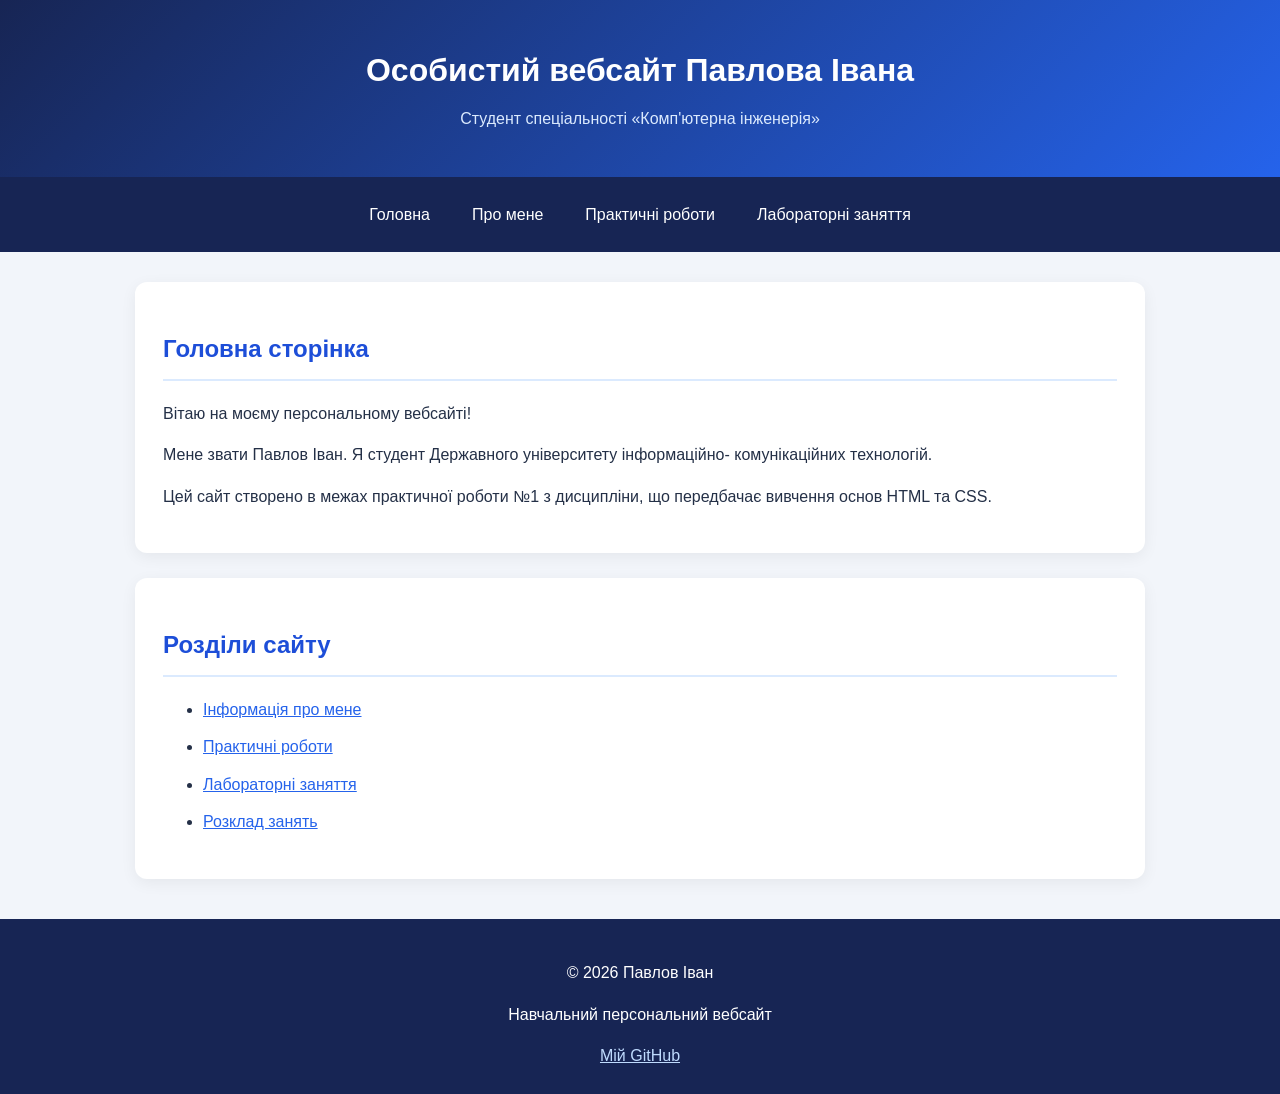
<file: index.html>
<!DOCTYPE html>
<html lang="uk">
<head>
    <meta charset="UTF-8">
    <meta name="viewport" content="width=device-width, initial-scale=1.0">
    <title>Особистий сайт Павлова Івана</title>
    <link rel="stylesheet" href="style.css">
</head>
<body>
    <header>
        <h1>Особистий вебсайт Павлова Івана</h1>
        <p>Студент спеціальності «Комп'ютерна інженерія»</p>
    </header>

    <nav>
        <a href="index.html">Головна</a>
        <a href="about.html">Про мене</a>
        <a href="practices.html">Практичні роботи</a>
        <a href="practices.html#labs">Лабораторні заняття</a>
    </nav>

    <main>
        <section>
            <h2>Головна сторінка</h2>
            <p>Вітаю на моєму персональному вебсайті!</p>
            <p>Мене звати Павлов Іван. Я студент
            Державного університету інформаційно-
            комунікаційних технологій.</p>
            <p>Цей сайт створено в межах практичної
            роботи №1 з дисципліни, що передбачає
            вивчення основ HTML та CSS.</p>    
        </section>

        <section>
            <h2>Розділи сайту</h2>
            <ul>
                <li><a href="about.html">Інформація про мене</a></li>
                <li><a href="practices.html">Практичні роботи</a></li>
                <li><a href="practices.html#labs">Лабораторні заняття</a></li>
                <li><a href="practice1.html">Розклад занять</a></li>
            </ul>
        </section>
    </main>

    <footer>
        <p>© 2026 Павлов Іван</p>
        <p>Навчальний персональний вебсайт</p>
        <a href="https://github.com/deathmorphine">
            Мій GitHub
        </a>
    </footer>
</body>
</html>
</file>
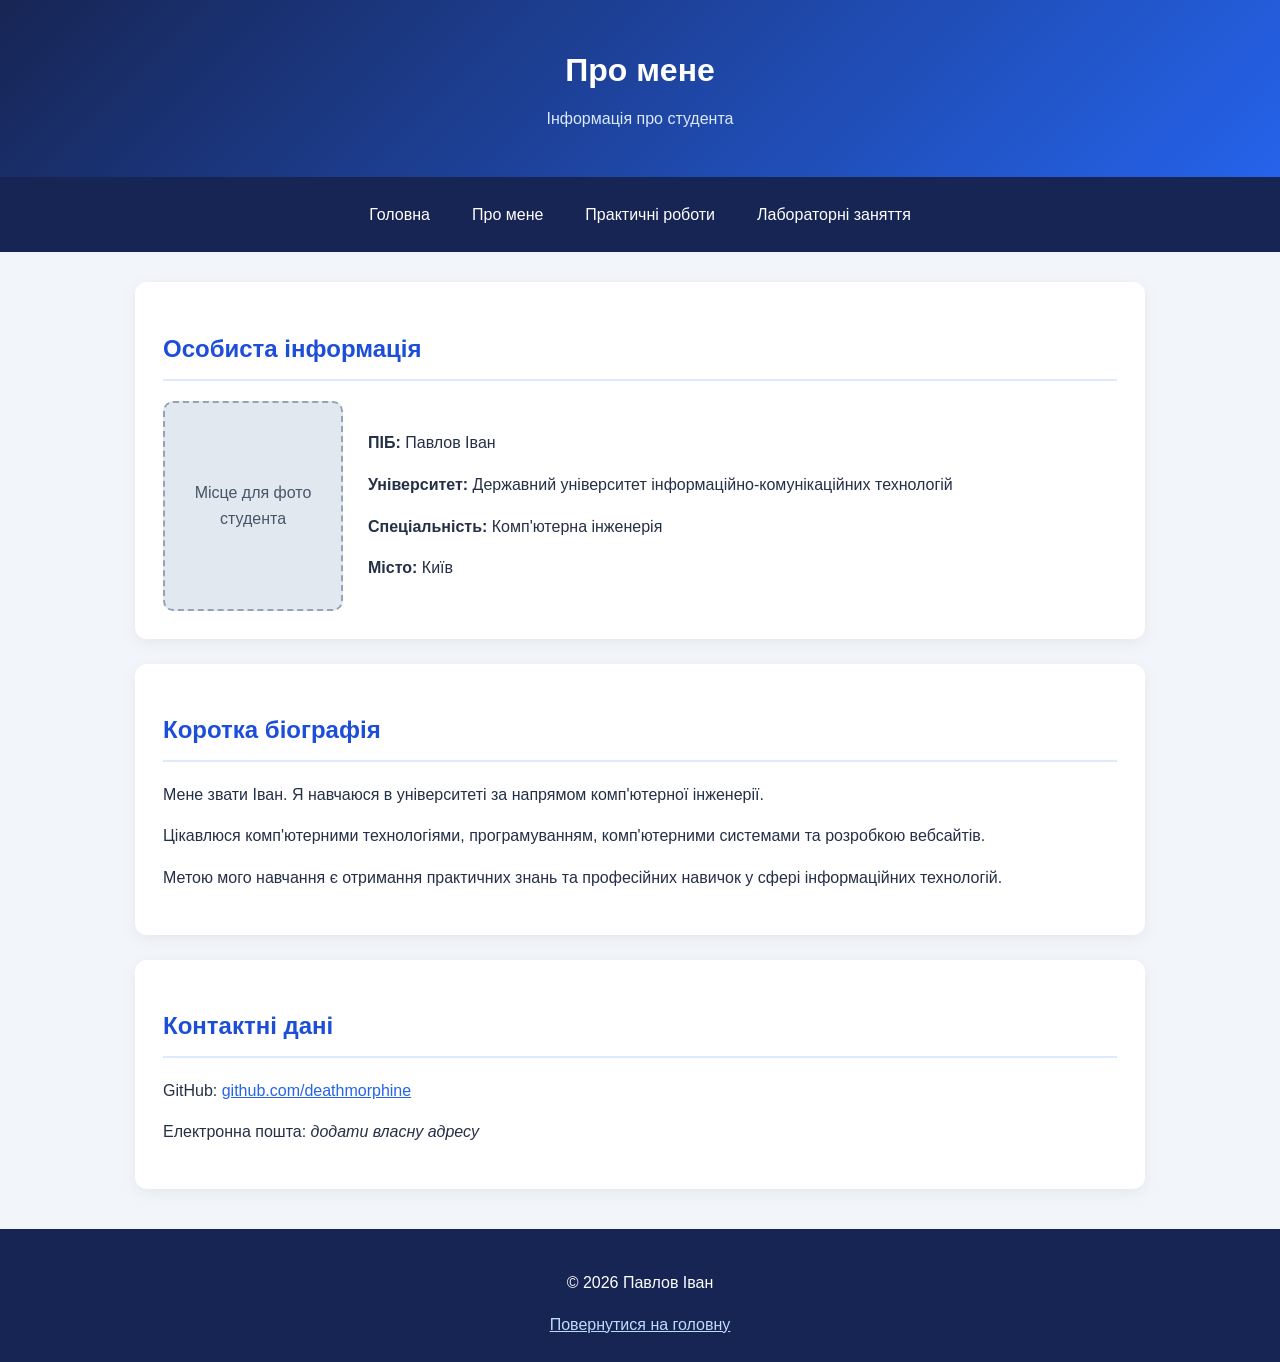
<file: about.html>
<!DOCTYPE html>
<html lang="uk">
<head>
    <meta charset="UTF-8">
    <meta name="viewport" content="width=device-width, initial-scale=1.0">
    <title>Про мене — Павлов Іван</title>
    <link rel="stylesheet" href="style.css">
</head>
<body>
    <header>
        <h1>Про мене</h1>
        <p>Інформація про студента</p>
    </header>

    <nav>
        <a href="index.html">Головна</a>
        <a href="about.html">Про мене</a>
        <a href="practices.html">Практичні роботи</a>
        <a href="practices.html#labs">Лабораторні заняття</a>
    </nav>

    <main>
        <section>
            <h2>Особиста інформація</h2>
            <div class="profile">
                <div class="photo-placeholder">
                    Місце для фото студента
                </div>
                <div>
                    <p><strong>ПІБ:</strong> Павлов Іван</p>
                    <p><strong>Університет:</strong>
                    Державний університет
                    інформаційно-комунікаційних технологій</p>
                    <p><strong>Спеціальність:</strong>
                    Комп'ютерна інженерія</p>
                    <p><strong>Місто:</strong> Київ</p>
                </div>
            </div>
        </section>

        <section>
            <h2>Коротка біографія</h2>
            <p>Мене звати Іван. Я навчаюся в університеті
            за напрямом комп'ютерної інженерії.</p>
            <p>Цікавлюся комп'ютерними технологіями,
            програмуванням, комп'ютерними системами
            та розробкою вебсайтів.</p>
            <p>Метою мого навчання є отримання
            практичних знань та професійних навичок
            у сфері інформаційних технологій.</p>
        </section>

        <section>
            <h2>Контактні дані</h2>
            <p>GitHub:
                <a href="https://github.com/deathmorphine">
                    github.com/deathmorphine
                </a>
            </p>
            <p>Електронна пошта:
                <em>додати власну адресу</em>
            </p>
        </section>
    </main>

    <footer>
        <p>© 2026 Павлов Іван</p>
        <a href="index.html">Повернутися на головну</a>
    </footer>
</body>
</html>
</file>
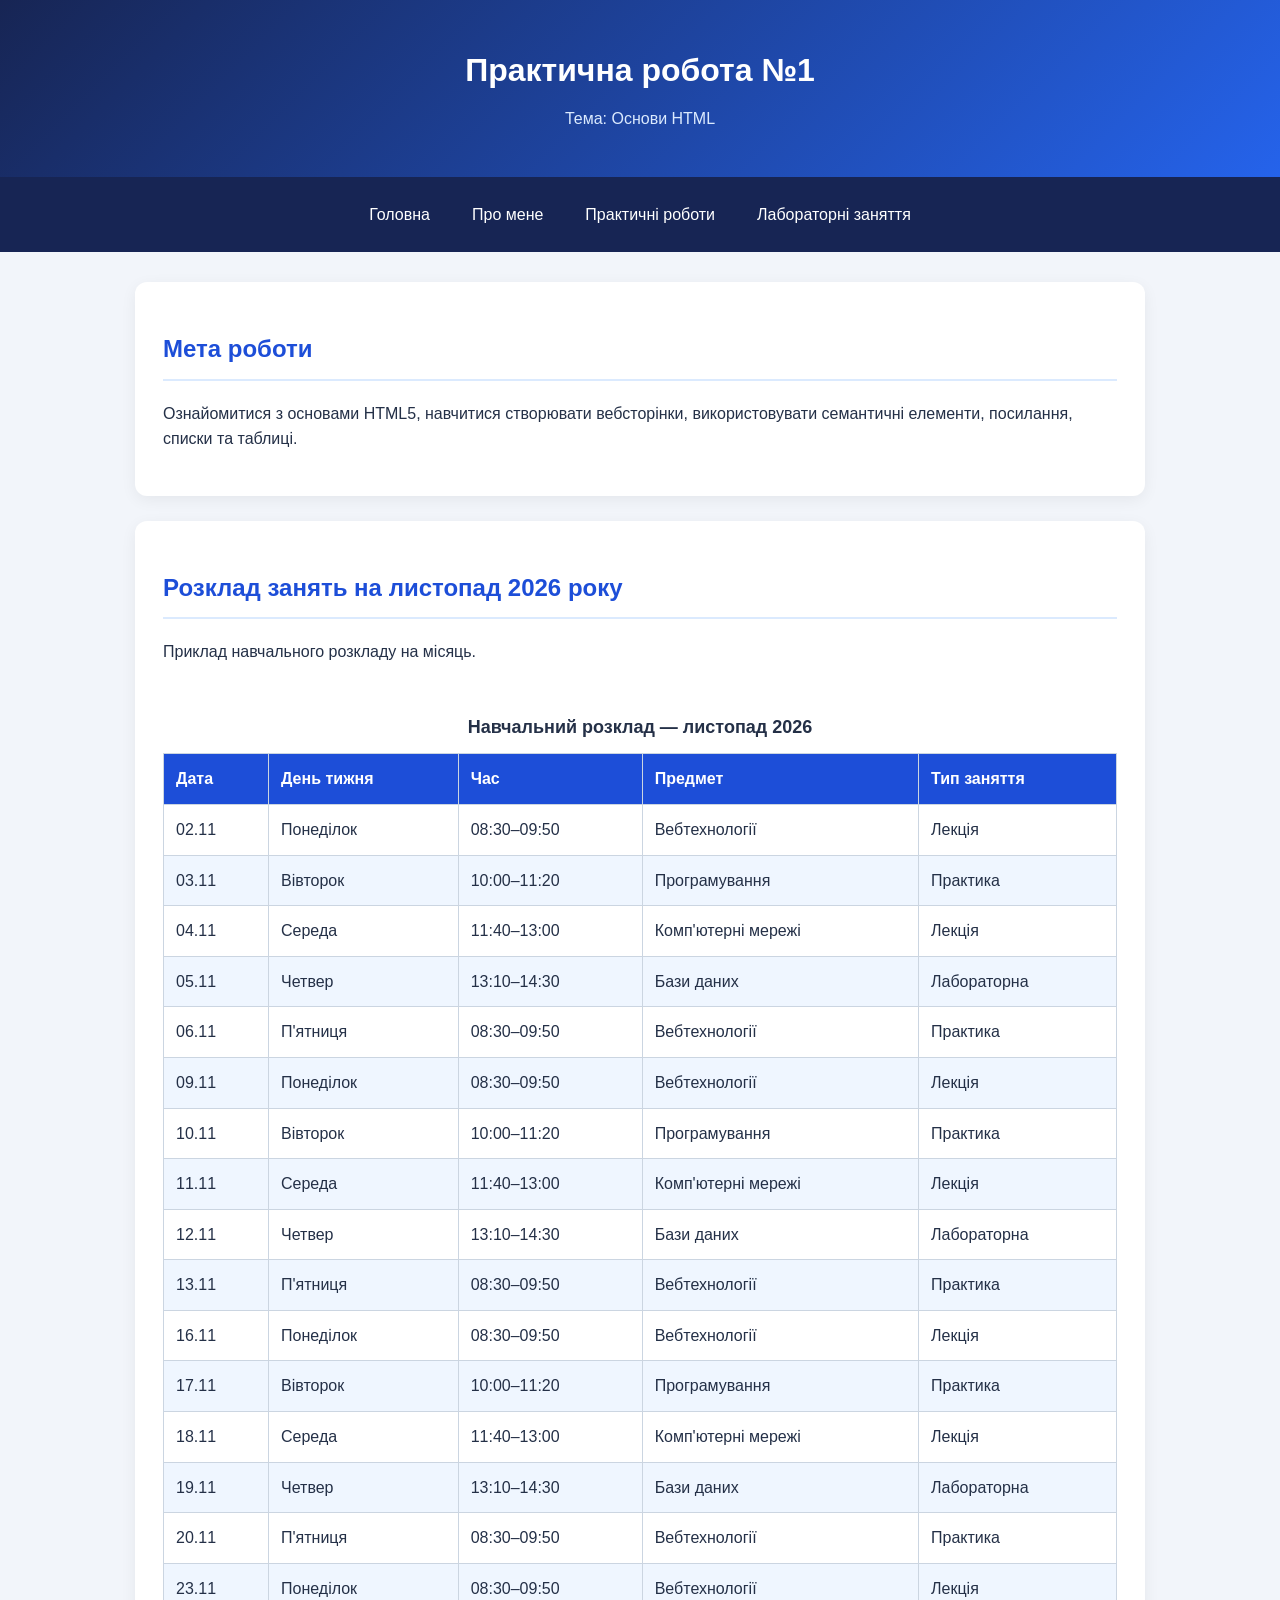
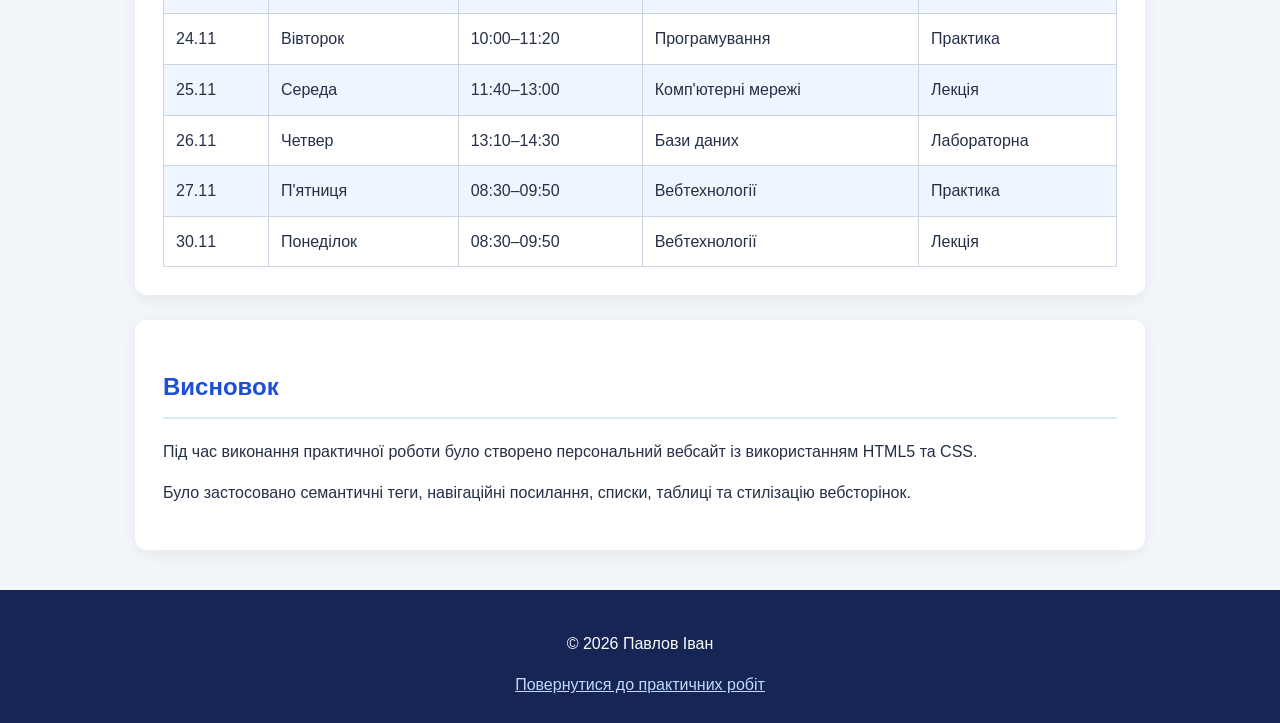
<file: practice1.html>
<!DOCTYPE html>
<html lang="uk">
<head>
    <meta charset="UTF-8">
    <meta name="viewport" content="width=device-width, initial-scale=1.0">
    <title>Практична робота №1 — Основи HTML</title>
    <link rel="stylesheet" href="style.css">
</head>
<body>
    <header>
        <h1>Практична робота №1</h1>
        <p>Тема: Основи HTML</p>
    </header>

    <nav>
        <a href="index.html">Головна</a>
        <a href="about.html">Про мене</a>
        <a href="practices.html">Практичні роботи</a>
        <a href="practices.html#labs">Лабораторні заняття</a>
    </nav>

    <main>
        <section>
            <h2>Мета роботи</h2>
            <p>Ознайомитися з основами HTML5,
            навчитися створювати вебсторінки,
            використовувати семантичні елементи,
            посилання, списки та таблиці.</p>
        </section>

        <section>
            <h2>Розклад занять на листопад 2026 року</h2>
            <p>Приклад навчального розкладу на місяць.</p>

            <div class="table-container">
                <table>
                    <caption>Навчальний розклад — листопад 2026</caption>
                    <thead>
                        <tr>
                            <th scope="col">Дата</th>
                            <th scope="col">День тижня</th>
                            <th scope="col">Час</th>
                            <th scope="col">Предмет</th>
                            <th scope="col">Тип заняття</th>
                        </tr>
                    </thead>
                    <tbody>
                        <tr>
                            <td>02.11</td><td>Понеділок</td>
                            <td>08:30–09:50</td>
                            <td>Вебтехнології</td><td>Лекція</td>
                        </tr>
                        <tr>
                            <td>03.11</td><td>Вівторок</td>
                            <td>10:00–11:20</td>
                            <td>Програмування</td><td>Практика</td>
                        </tr>
                        <tr>
                            <td>04.11</td><td>Середа</td>
                            <td>11:40–13:00</td>
                            <td>Комп'ютерні мережі</td><td>Лекція</td>
                        </tr>
                        <tr>
                            <td>05.11</td><td>Четвер</td>
                            <td>13:10–14:30</td>
                            <td>Бази даних</td><td>Лабораторна</td>
                        </tr>
                        <tr>
                            <td>06.11</td><td>П'ятниця</td>
                            <td>08:30–09:50</td>
                            <td>Вебтехнології</td><td>Практика</td>
                        </tr>
                        <tr>
                            <td>09.11</td><td>Понеділок</td>
                            <td>08:30–09:50</td>
                            <td>Вебтехнології</td><td>Лекція</td>
                        </tr>
                        <tr>
                            <td>10.11</td><td>Вівторок</td>
                            <td>10:00–11:20</td>
                            <td>Програмування</td><td>Практика</td>
                        </tr>
                        <tr>
                            <td>11.11</td><td>Середа</td>
                            <td>11:40–13:00</td>
                            <td>Комп'ютерні мережі</td><td>Лекція</td>
                        </tr>
                        <tr>
                            <td>12.11</td><td>Четвер</td>
                            <td>13:10–14:30</td>
                            <td>Бази даних</td><td>Лабораторна</td>
                        </tr>
                        <tr>
                            <td>13.11</td><td>П'ятниця</td>
                            <td>08:30–09:50</td>
                            <td>Вебтехнології</td><td>Практика</td>
                        </tr>
                        <tr>
                            <td>16.11</td><td>Понеділок</td>
                            <td>08:30–09:50</td>
                            <td>Вебтехнології</td><td>Лекція</td>
                        </tr>
                        <tr>
                            <td>17.11</td><td>Вівторок</td>
                            <td>10:00–11:20</td>
                            <td>Програмування</td><td>Практика</td>
                        </tr>
                        <tr>
                            <td>18.11</td><td>Середа</td>
                            <td>11:40–13:00</td>
                            <td>Комп'ютерні мережі</td><td>Лекція</td>
                        </tr>
                        <tr>
                            <td>19.11</td><td>Четвер</td>
                            <td>13:10–14:30</td>
                            <td>Бази даних</td><td>Лабораторна</td>
                        </tr>
                        <tr>
                            <td>20.11</td><td>П'ятниця</td>
                            <td>08:30–09:50</td>
                            <td>Вебтехнології</td><td>Практика</td>
                        </tr>
                        <tr>
                            <td>23.11</td><td>Понеділок</td>
                            <td>08:30–09:50</td>
                            <td>Вебтехнології</td><td>Лекція</td>
                        </tr>
                        <tr>
                            <td>24.11</td><td>Вівторок</td>
                            <td>10:00–11:20</td>
                            <td>Програмування</td><td>Практика</td>
                        </tr>
                        <tr>
                            <td>25.11</td><td>Середа</td>
                            <td>11:40–13:00</td>
                            <td>Комп'ютерні мережі</td><td>Лекція</td>
                        </tr>
                        <tr>
                            <td>26.11</td><td>Четвер</td>
                            <td>13:10–14:30</td>
                            <td>Бази даних</td><td>Лабораторна</td>
                        </tr>
                        <tr>
                            <td>27.11</td><td>П'ятниця</td>
                            <td>08:30–09:50</td>
                            <td>Вебтехнології</td><td>Практика</td>
                        </tr>
                        <tr>
                            <td>30.11</td><td>Понеділок</td>
                            <td>08:30–09:50</td>
                            <td>Вебтехнології</td><td>Лекція</td>
                        </tr>
                    </tbody>
                </table>
            </div>
        </section>

        <section>
            <h2>Висновок</h2>
            <p>Під час виконання практичної роботи
            було створено персональний вебсайт
            із використанням HTML5 та CSS.</p>
            <p>Було застосовано семантичні теги,
            навігаційні посилання, списки,
            таблиці та стилізацію вебсторінок.</p>
        </section>
    </main>

    <footer>
        <p>© 2026 Павлов Іван</p>
        <a href="practices.html">Повернутися до практичних робіт</a>
    </footer>
</body>
</html>
</file>
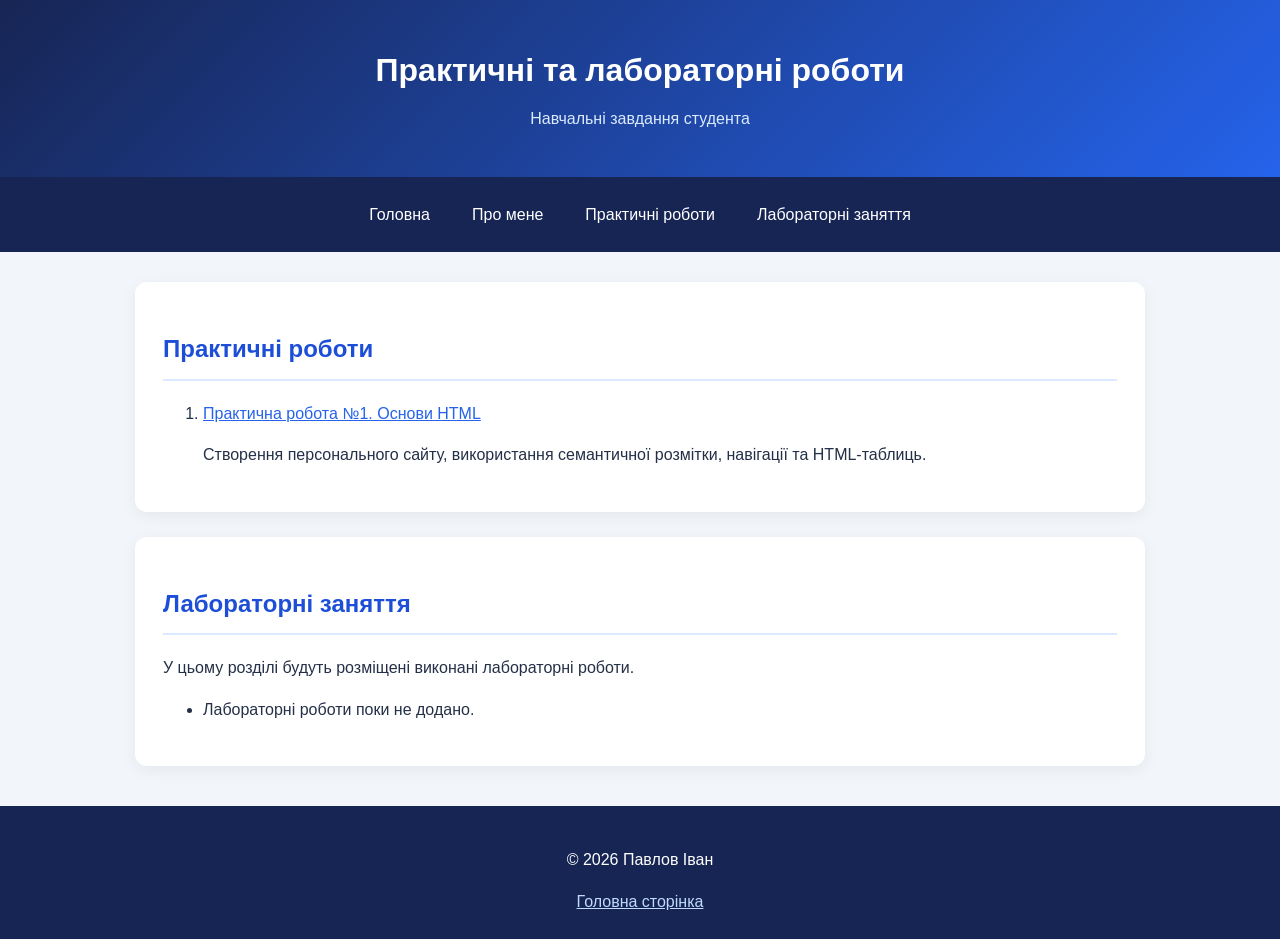
<file: practices.html>
<!DOCTYPE html>
<html lang="uk">
<head>
    <meta charset="UTF-8">
    <meta name="viewport" content="width=device-width, initial-scale=1.0">
    <title>Практичні та лабораторні роботи</title>
    <link rel="stylesheet" href="style.css">
</head>
<body>
    <header>
        <h1>Практичні та лабораторні роботи</h1>
        <p>Навчальні завдання студента</p>
    </header>

    <nav>
        <a href="index.html">Головна</a>
        <a href="about.html">Про мене</a>
        <a href="practices.html">Практичні роботи</a>
        <a href="#labs">Лабораторні заняття</a>
    </nav>

    <main>
        <section>
            <h2>Практичні роботи</h2>
            <ol>
                <li>
                    <a href="practice1.html">
                        Практична робота №1. Основи HTML
                    </a>
                    <p>Створення персонального сайту,
                    використання семантичної розмітки,
                    навігації та HTML-таблиць.</p>
                </li>
            </ol>
        </section>

        <section id="labs">
            <h2>Лабораторні заняття</h2>
            <p>У цьому розділі будуть розміщені
            виконані лабораторні роботи.</p>
            <ul>
                <li>Лабораторні роботи поки не додано.</li>
            </ul>
        </section>
    </main>

    <footer>
        <p>© 2026 Павлов Іван</p>
        <a href="index.html">Головна сторінка</a>
    </footer>
</body>
</html>
</file>
<file: style.css>
* {
    box-sizing: border-box;
}

body {
    margin: 0;
    font-family: Arial, sans-serif;
    background: #f2f5fa;
    color: #243047;
    line-height: 1.6;
}

header {
    background: linear-gradient(135deg, #172554, #2563eb);
    color: white;
    text-align: center;
    padding: 45px 20px;
}

header h1 {
    margin: 0 0 10px;
    font-size: 32px;
}

header p {
    margin: 0;
    color: #dbeafe;
}

nav {
    background: #172554;
    display: flex;
    justify-content: center;
    flex-wrap: wrap;
    gap: 12px;
    padding: 15px;
}

nav a {
    color: white;
    text-decoration: none;
    padding: 10px 15px;
    border-radius: 6px;
    transition: background 0.2s;
}

nav a:hover,
nav a:focus {
    background: #3b82f6;
}

main {
    max-width: 1050px;
    margin: 30px auto;
    padding: 0 20px;
}

section {
    background: white;
    padding: 28px;
    margin-bottom: 25px;
    border-radius: 12px;
    box-shadow: 0 4px 16px rgba(0,0,0,0.06);
}

h2 {
    color: #1d4ed8;
    border-bottom: 2px solid #dbeafe;
    padding-bottom: 10px;
}

a {
    color: #2563eb;
}

li {
    margin-bottom: 12px;
}

.profile {
    display: flex;
    align-items: center;
    gap: 25px;
    flex-wrap: wrap;
}

.photo-placeholder {
    width: 180px;
    height: 210px;
    background: #e2e8f0;
    border: 2px dashed #94a3b8;
    border-radius: 10px;
    display: flex;
    align-items: center;
    justify-content: center;
    text-align: center;
    padding: 15px;
    color: #475569;
}

.table-container {
    overflow-x: auto;
}

table {
    width: 100%;
    border-collapse: collapse;
    margin-top: 20px;
    min-width: 650px;
}

caption {
    font-weight: bold;
    font-size: 18px;
    padding: 12px;
}

th, td {
    border: 1px solid #cbd5e1;
    padding: 12px;
    text-align: left;
}

th {
    background: #1d4ed8;
    color: white;
}

tbody tr:nth-child(even) {
    background: #eff6ff;
}

tbody tr:hover {
    background: #dbeafe;
}

footer {
    background: #172554;
    color: white;
    text-align: center;
    padding: 25px;
    margin-top: 40px;
}

footer a {
    color: #bfdbfe;
}

@media (max-width: 600px) {
    header h1 {
        font-size: 24px;
    }

    section {
        padding: 18px;
    }

    nav {
        gap: 5px;
    }

    nav a {
        padding: 8px;
    }
}
</file>
